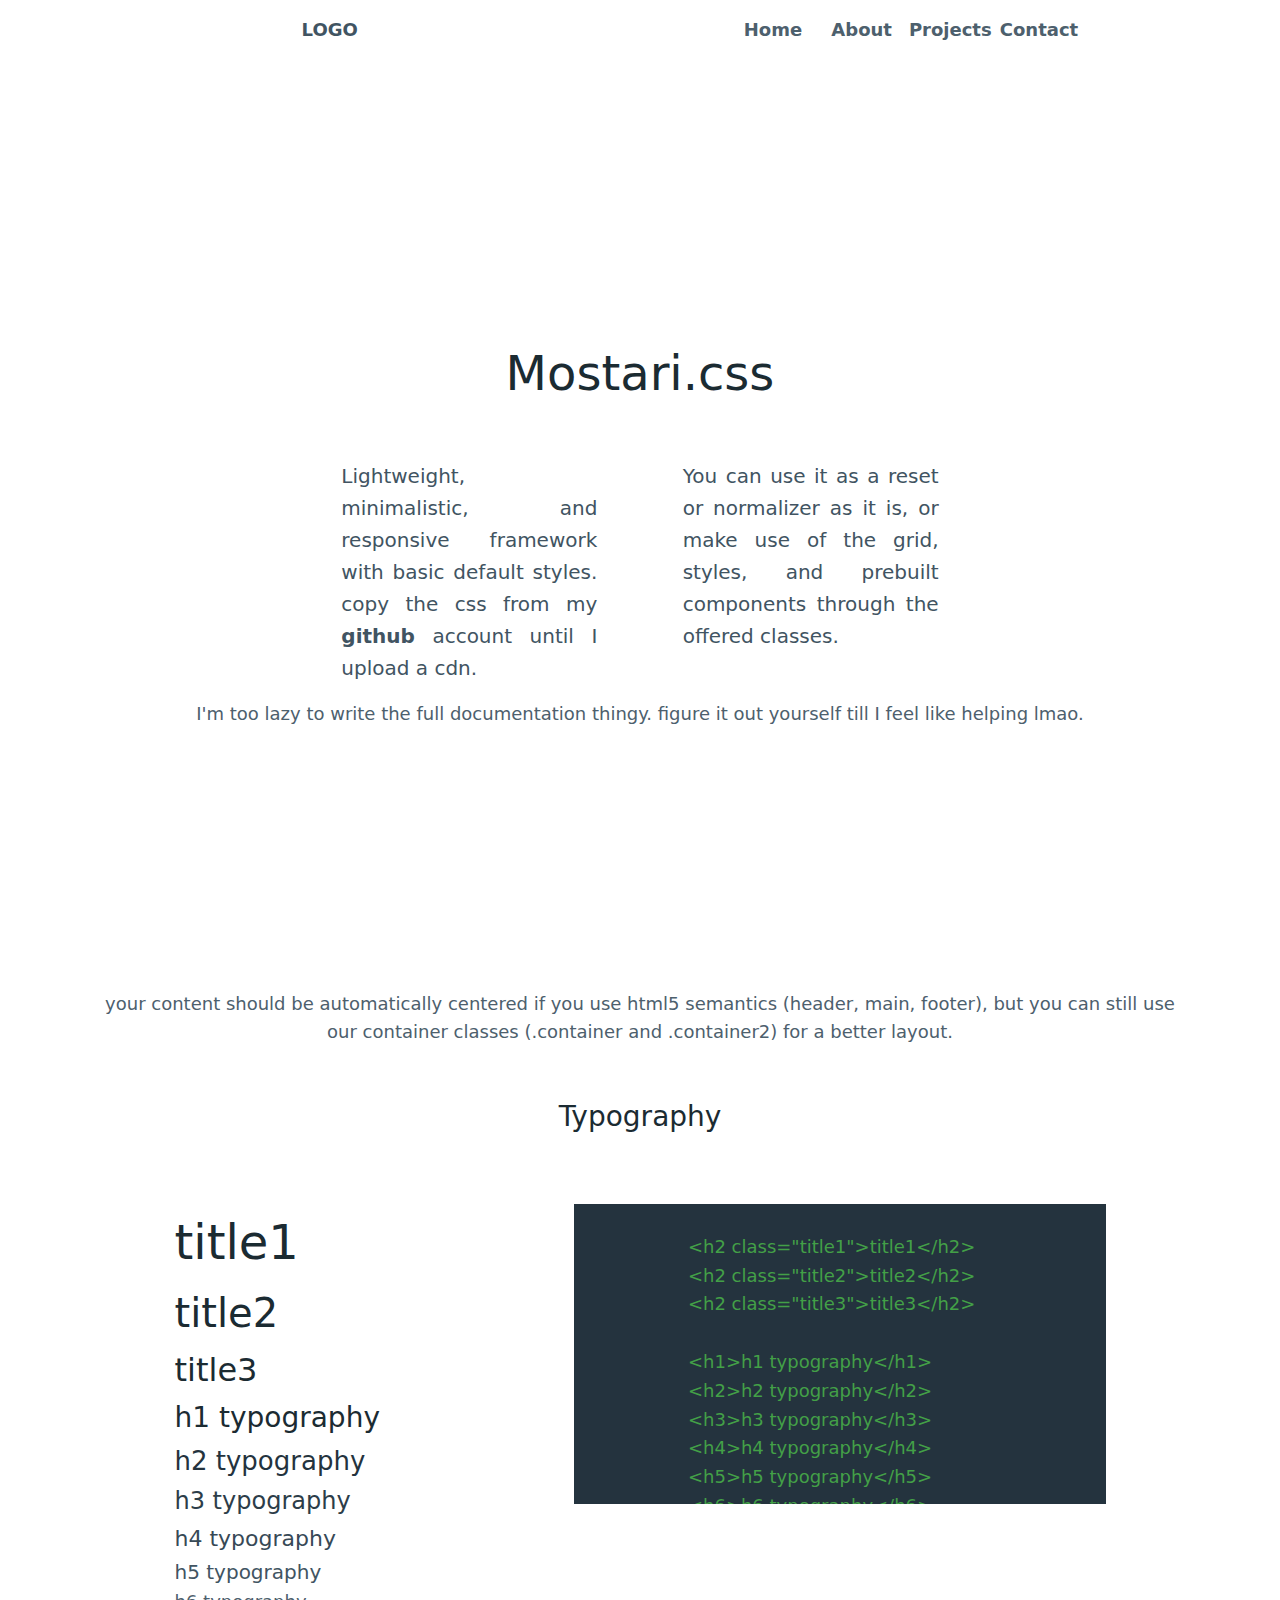
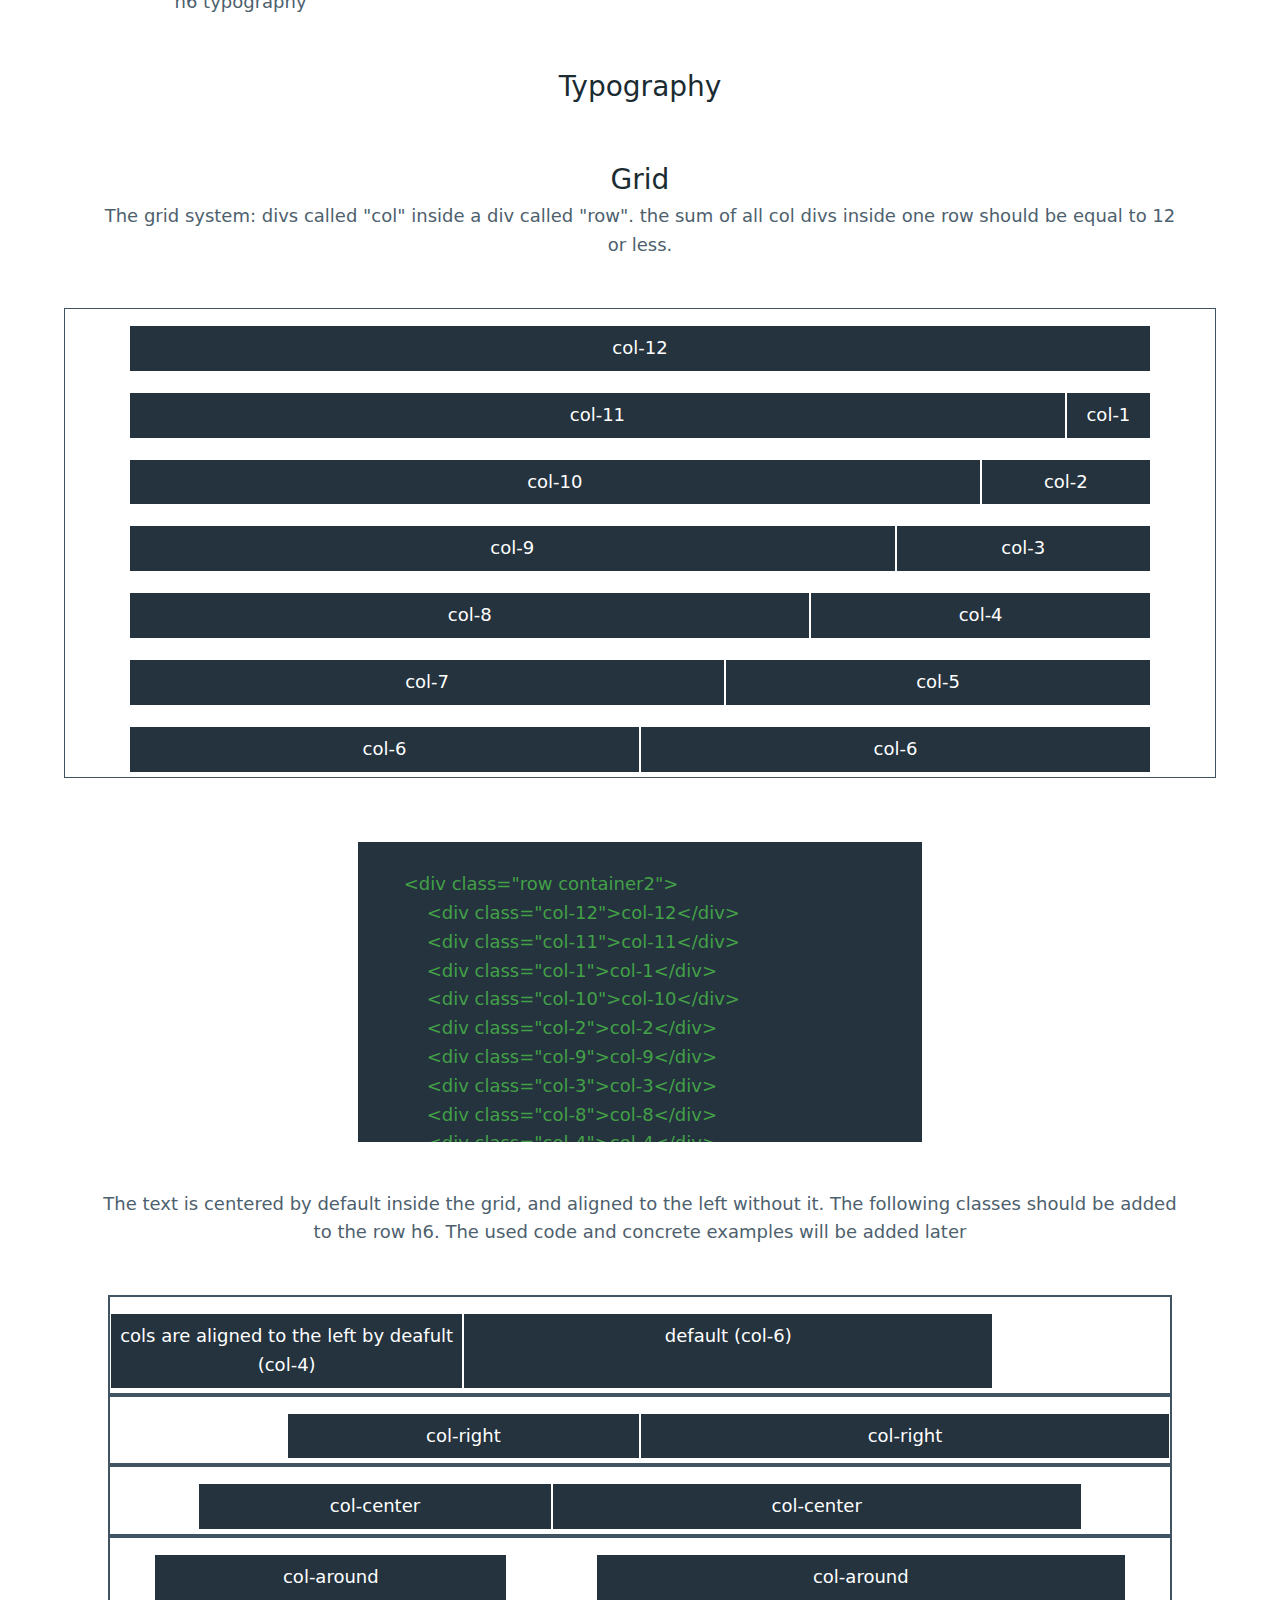
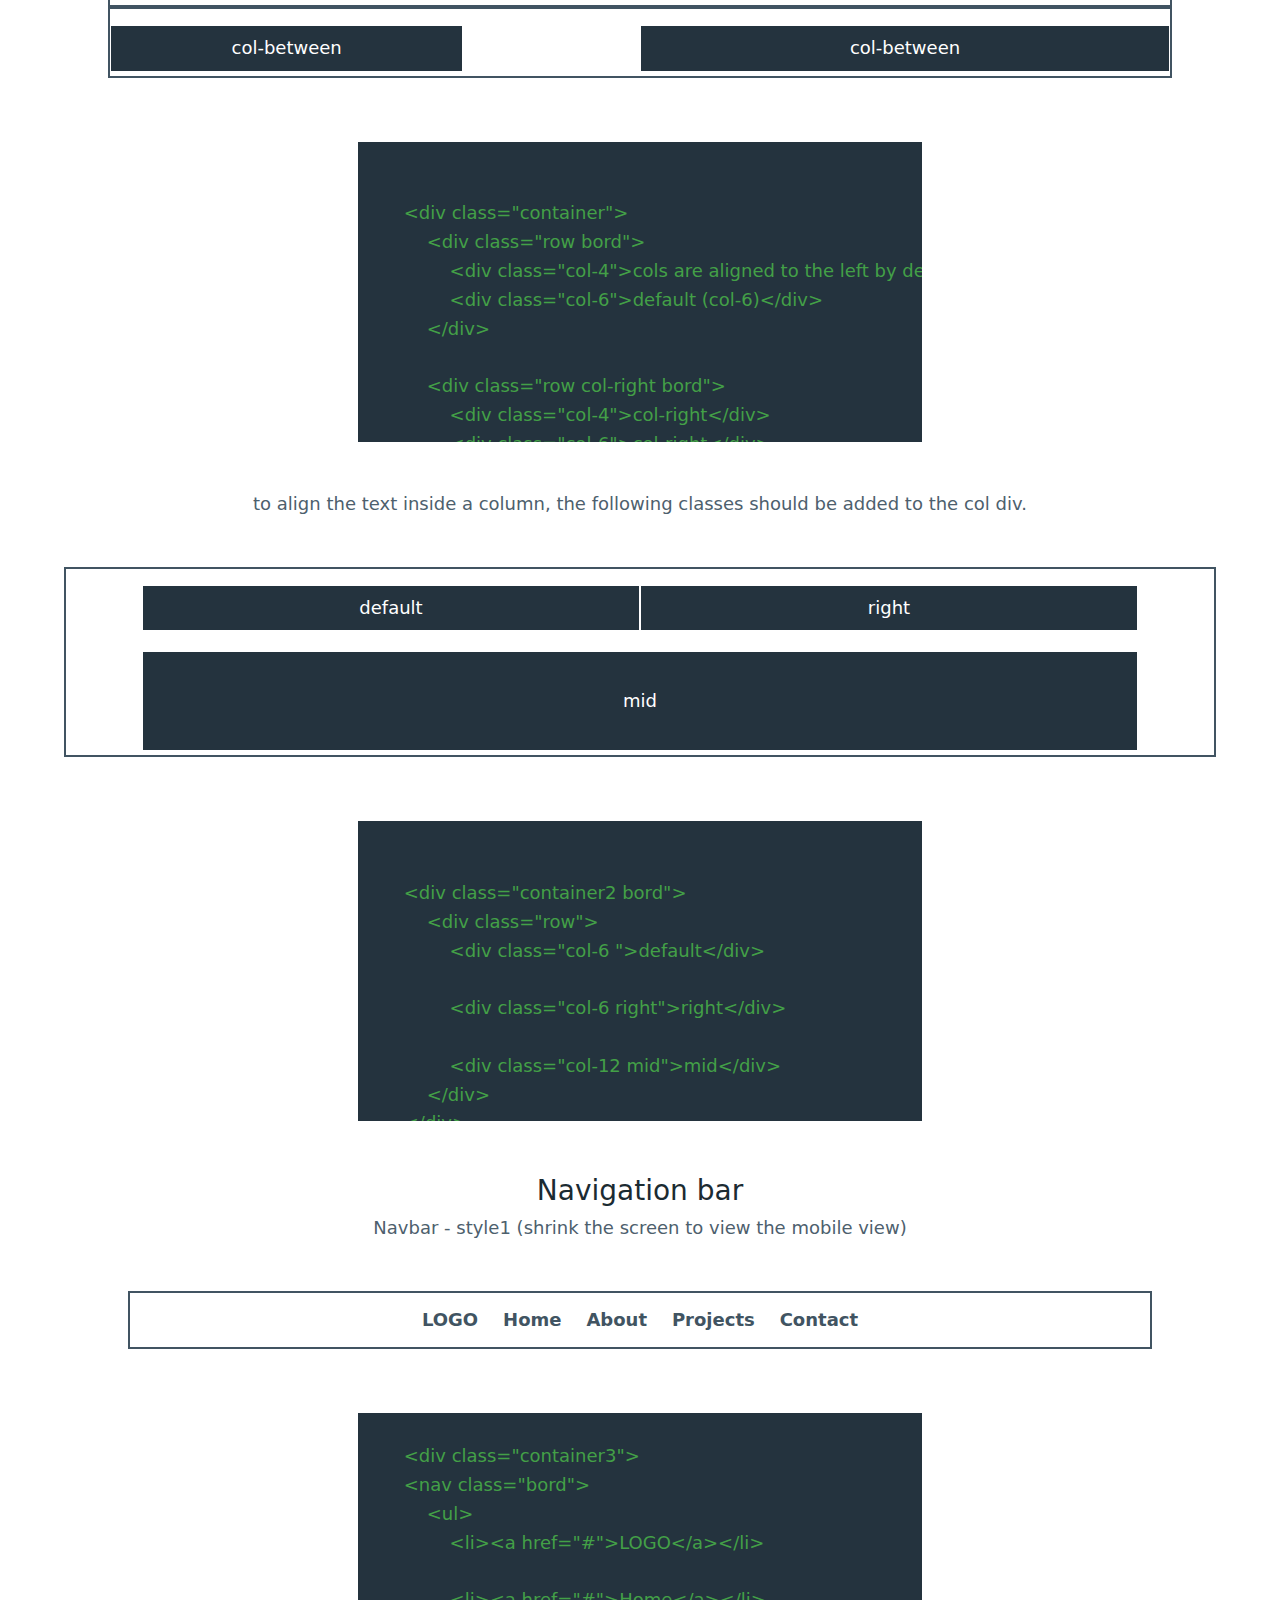
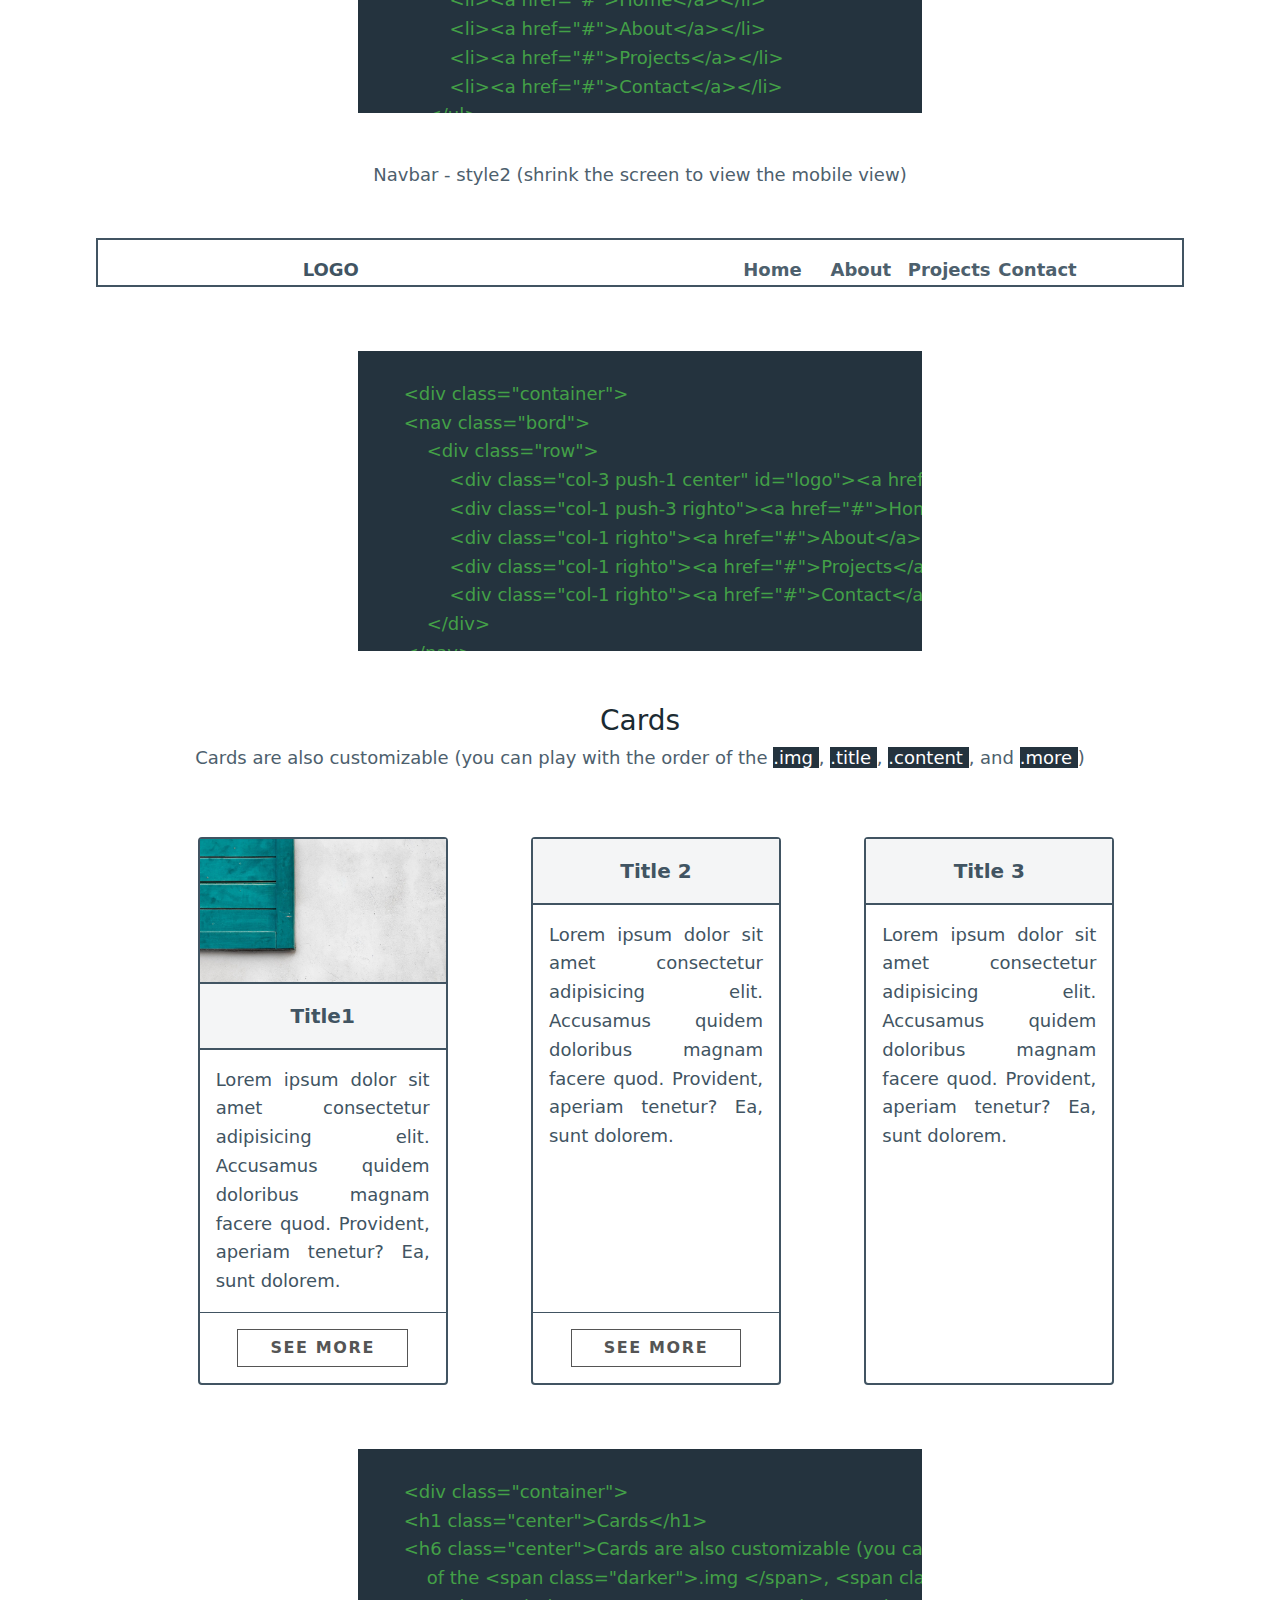
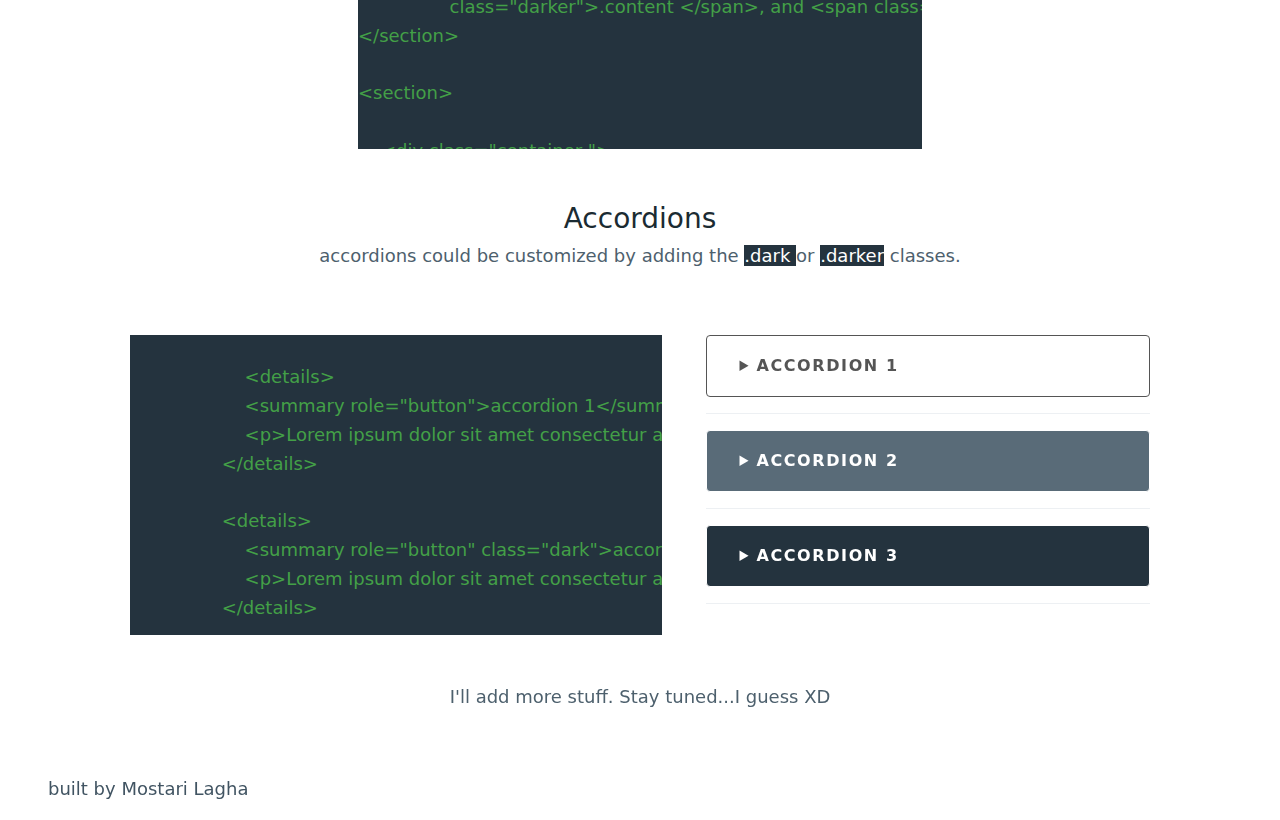
<file: index.html>
<!DOCTYPE html>
<html lang="en">

<head>
    <meta charset="UTF-8">
    <link rel="stylesheet" href="style.css">
    <meta name="viewport" content="width=device-width, initial-scale=1.0">
    <title>mostari.css</title>
</head>

<body>


    <div class="container2">
        <nav>
            <div class="row">
                <div class="col-3 push-1 center" id="logo"><a href="#">LOGO</a></div>
                <div class="col-1 push-3 righto"><a href="#">Home</a></div>
                <div class="col-1 righto"><a href="#">About</a></div>
                <div class="col-1 righto"><a href="#">Projects</a></div>
                <div class="col-1 righto"><a href="#">Contact</a></div>
            </div>
        </nav>
    </div>





    <br>

    <main class="container">

        <section>
            <div class="hero">
                <h1 class="title1 ">Mostari.css</h1>

                <div class="row  container2 col-center">

                    <div class="col-3">
                        <h5>Lightweight, minimalistic, and responsive framework with basic default styles. copy the css
                            from
                            my <a href="#">github</a> account until I upload a cdn.</h5>
                    </div>
                    <div class="col-3 push-1">
                        <h5> You can use it as a reset or normalizer as it is, or make use of the grid, styles, and
                            prebuilt
                            components through the offered classes.</h5>
                    </div>

                    <div class="col-12 center">
                        <h6>I'm too lazy to write the full documentation thingy. figure it out yourself till I feel
                            like helping
                            lmao.</h6>
                    </div>

                </div>
            </div>
        </section>


        <section>
            <div class="container center">


                <h6>your content should be automatically centered if you use html5 semantics (header, main,
                    footer), but you can still use our container classes (.container and .container2) for a better
                    layout.
                </h6>

            </div>
        </section>

        <section>
            <div class="container">
                <h1 class="center">Typography</h1>
        </section>

        <section>
            <div class="container">
                <div class="row col-around">
                    <div class="col-3">
                        <h2 class="title1">title1</h2>
                        <h2 class="title2">title2</h2>
                        <h2 class="title3">title3</h2>

                        <h1>h1 typography</h1>
                        <h2>h2 typography</h2>
                        <h3>h3 typography</h3>
                        <h4>h4 typography</h4>
                        <h5>h5 typography</h5>
                        <h6>h6 typography</h6>
                    </div>
                    <div class="col-6">
                        <pre>
                 <code>
                    &lt;h2 class=&quot;title1&quot;&gt;title1&lt;/h2&gt;
                    &lt;h2 class=&quot;title2&quot;&gt;title2&lt;/h2&gt;
                    &lt;h2 class=&quot;title3&quot;&gt;title3&lt;/h2&gt;
            
                    &lt;h1&gt;h1 typography&lt;/h1&gt;
                    &lt;h2&gt;h2 typography&lt;/h2&gt;
                    &lt;h3&gt;h3 typography&lt;/h3&gt;
                    &lt;h4&gt;h4 typography&lt;/h4&gt;
                    &lt;h5&gt;h5 typography&lt;/h5&gt;
                    &lt;h6&gt;h6 typography&lt;/h6&gt;
                 </code>
                  </pre>
                    </div>
                </div>
            </div>
        </section>


        <section>
            <div class="container">
                <h1 class="center">Typography</h1>
        </section>

    
        <section>


        </section>

        <section>
            <div class="container">
                <h1 class="center">Grid</h1>
                <h6 class="center">The grid system: divs called "col" inside a div called "row".
                    the sum of all col divs inside one row should be equal to 12 or less.
                </h6>
        </section>
        <section>
            <div class="row ex1 container2">
                <div class="col-12 ex">col-12</div>
                <div class="col-11 ex">col-11</div>
                <div class="col-1 ex">col-1</div>
                <div class="col-10 ex">col-10</div>
                <div class="col-2 ex">col-2</div>
                <div class="col-9 ex">col-9</div>
                <div class="col-3 ex">col-3</div>
                <div class="col-8 ex">col-8</div>
                <div class="col-4 ex">col-4</div>
                <div class="col-7 ex">col-7</div>
                <div class="col-5 ex">col-5</div>
                <div class="col-6 ex">col-6</div>
                <div class="col-6 ex">col-6</div>
            </div>
        </section>

        <section class="row col-center">

            <pre class="col-6">
    <code>
        &lt;div class=&quot;row container2&quot;&gt;
            &lt;div class=&quot;col-12&quot;&gt;col-12&lt;/div&gt;
            &lt;div class=&quot;col-11&quot;&gt;col-11&lt;/div&gt;
            &lt;div class=&quot;col-1&quot;&gt;col-1&lt;/div&gt;
            &lt;div class=&quot;col-10&quot;&gt;col-10&lt;/div&gt;
            &lt;div class=&quot;col-2&quot;&gt;col-2&lt;/div&gt;
            &lt;div class=&quot;col-9&quot;&gt;col-9&lt;/div&gt;
            &lt;div class=&quot;col-3&quot;&gt;col-3&lt;/div&gt;
            &lt;div class=&quot;col-8&quot;&gt;col-8&lt;/div&gt;
            &lt;div class=&quot;col-4&quot;&gt;col-4&lt;/div&gt;
            &lt;div class=&quot;col-7&quot;&gt;col-7&lt;/div&gt;
            &lt;div class=&quot;col-5&quot;&gt;col-5&lt;/div&gt;
            &lt;div class=&quot;col-6&quot;&gt;col-6&lt;/div&gt;
            &lt;div class=&quot;col-6&quot;&gt;col-6&lt;/div&gt;
        &lt;/div&gt;
    </code>
</pre>
        </section>

        <section>
            <div class="container">
                <h6 class="center">The text is centered by default inside the grid, and aligned to the left without it.

                    The following classes should be added to the row h6.

                    The used code and concrete examples will be added later
                </h6>
        </section>
        <section>
            <div class="container">
                <div class="row bord">
                    <div class="col-4 ex">cols are aligned to the left by deafult (col-4)</div>
                    <div class="col-6 ex">default (col-6)</div>
                </div>

                <div class="row col-right bord">
                    <div class="col-4 ex">col-right</div>
                    <div class="col-6 ex">col-right</div>
                </div>


                <div class="row col-center bord">
                    <div class="col-4 ex">col-center</div>
                    <div class="col-6 ex">col-center</div>
                </div>

                <div class="row col-around bord">
                    <div class="col-4 ex">col-around</div>
                    <div class="col-6 ex">col-around</div>
                </div>

                <div class="row col-between bord">
                    <div class="col-4 ex">col-between</div>
                    <div class="col-6 ex">col-between</div>

                </div>
            </div>
            </div>
        </section>

        <section class="row col-center">

            <pre class="col-6">
    <code>
       
        &lt;div class=&quot;container&quot;&gt;
            &lt;div class=&quot;row bord&quot;&gt;
                &lt;div class=&quot;col-4&quot;&gt;cols are aligned to the left by deafult (col-4)&lt;/div&gt;
                &lt;div class=&quot;col-6&quot;&gt;default (col-6)&lt;/div&gt;
            &lt;/div&gt;

            &lt;div class=&quot;row col-right bord&quot;&gt;
                &lt;div class=&quot;col-4&quot;&gt;col-right&lt;/div&gt;
                &lt;div class=&quot;col-6&quot;&gt;col-right&lt;/div&gt;
            &lt;/div&gt;


            &lt;div class=&quot;row col-center bord&quot;&gt;
                &lt;div class=&quot;col-4&quot;&gt;col-center&lt;/div&gt;
                &lt;div class=&quot;col-6&quot;&gt;col-center&lt;/div&gt;
            &lt;/div&gt;

            &lt;div class=&quot;row col-around bord&quot;&gt;
                &lt;div class=&quot;col-4&quot;&gt;col-around&lt;/div&gt;
                &lt;div class=&quot;col-6&quot;&gt;col-around&lt;/div&gt;
            &lt;/div&gt;

            &lt;div class=&quot;row col-between bord&quot;&gt;
                &lt;div class=&quot;col-4&quot;&gt;col-between&lt;/div&gt;
                &lt;div class=&quot;col-6&quot;&gt;col-between&lt;/div&gt;

            &lt;/div&gt;
        &lt;/div&gt;
        &lt;/div&gt;

    </code>
</pre>
        </section>


        <section>
            <div class="container">
                <h6 class="center">to align the text inside a column, the following classes should be added to the col
                    div.
                </h6>
        </section>
        <section>
            <div class="container2 bord">
                <div class="row">
                    <div class="col-6  ex">default</div>

                    <div class="col-6 right ex">right</div>

                    <div class="col-12 mid ex">mid</div>
                </div>
            </div>
            </div>
        </section>


        <section class="row col-center">

            <pre class="col-6">
    <code>
       
        &lt;div class=&quot;container2 bord&quot;&gt;
            &lt;div class=&quot;row&quot;&gt;
                &lt;div class=&quot;col-6 &quot;&gt;default&lt;/div&gt;

                &lt;div class=&quot;col-6 right&quot;&gt;right&lt;/div&gt;

                &lt;div class=&quot;col-12 mid&quot;&gt;mid&lt;/div&gt;
            &lt;/div&gt;
        &lt;/div&gt;
        &lt;/div&gt;

    </code>
</pre>
        </section>





        <section>
            <div class="container">
                <h1 class="center">Navigation bar</h1>
                <h6 class="center">Navbar - style1 (shrink the screen to view the mobile view) </h6>
        </section>

        <section>
            <div class="container3">
                <nav class="bord">
                    <ul>
                        <li><a href="#">LOGO</a></li>

                        <li><a href="#">Home</a></li>
                        <li><a href="#">About</a></li>
                        <li><a href="#">Projects</a></li>
                        <li><a href="#">Contact</a></li>
                    </ul>
                </nav>
            </div>
        </section>

        <section class="row col-center">

            <pre class="col-6">
    <code>
        &lt;div class=&quot;container3&quot;&gt;
        &lt;nav class=&quot;bord&quot;&gt;
            &lt;ul&gt;
                &lt;li&gt;&lt;a href=&quot;#&quot;&gt;LOGO&lt;/a&gt;&lt;/li&gt;

                &lt;li&gt;&lt;a href=&quot;#&quot;&gt;Home&lt;/a&gt;&lt;/li&gt;
                &lt;li&gt;&lt;a href=&quot;#&quot;&gt;About&lt;/a&gt;&lt;/li&gt;
                &lt;li&gt;&lt;a href=&quot;#&quot;&gt;Projects&lt;/a&gt;&lt;/li&gt;
                &lt;li&gt;&lt;a href=&quot;#&quot;&gt;Contact&lt;/a&gt;&lt;/li&gt;
            &lt;/ul&gt;
        &lt;/nav&gt;
    &lt;/div&gt;
    </code>
</pre>
        </section>



        <section>
            <div class="container">
                <h6 class="center">Navbar - style2 (shrink the screen to view the mobile view) </h6>
        </section>

        <section>
            <div class="container">
                <nav class="bord">
                    <div class="row">
                        <div class="col-3 push-1 center" id="logo"><a href="#">LOGO</a></div>
                        <div class="col-1 push-3 righto"><a href="#">Home</a></div>
                        <div class="col-1 righto"><a href="#">About</a></div>
                        <div class="col-1 righto"><a href="#">Projects</a></div>
                        <div class="col-1 righto"><a href="#">Contact</a></div>
                    </div>
                </nav>
            </div>
        </section>

        <section class="row col-center">

            <pre class="col-6">
    <code>
        &lt;div class=&quot;container&quot;&gt;
        &lt;nav class=&quot;bord&quot;&gt;
            &lt;div class=&quot;row&quot;&gt;
                &lt;div class=&quot;col-3 push-1 center&quot; id=&quot;logo&quot;&gt;&lt;a href=&quot;#&quot;&gt;LOGO&lt;/a&gt;&lt;/div&gt;
                &lt;div class=&quot;col-1 push-3 righto&quot;&gt;&lt;a href=&quot;#&quot;&gt;Home&lt;/a&gt;&lt;/div&gt;
                &lt;div class=&quot;col-1 righto&quot;&gt;&lt;a href=&quot;#&quot;&gt;About&lt;/a&gt;&lt;/div&gt;
                &lt;div class=&quot;col-1 righto&quot;&gt;&lt;a href=&quot;#&quot;&gt;Projects&lt;/a&gt;&lt;/div&gt;
                &lt;div class=&quot;col-1 righto&quot;&gt;&lt;a href=&quot;#&quot;&gt;Contact&lt;/a&gt;&lt;/div&gt;
            &lt;/div&gt;
        &lt;/nav&gt;
    &lt;/div&gt;
    </code>
</pre>
        </section>


        <section>
            <div class="container">
                <h1 class="center">Cards</h1>
                <h6 class="center">Cards are also customizable (you can play with the order
                    of the <span class="darker">.img </span>, <span class="darker">.title </span> , <span
                        class="darker">.content </span>, and <span class="darker">.more </span> )</h6>
        </section>

        <section>

            <div class="container2 ">
                <div class="row col-around">

                    <div class="card col-3">
                        <div class="img"><img src="batta2.jpeg" alt=""></div>
                        <div class="title">Title1</div>
                        <div class="content">
                            Lorem ipsum dolor sit amet consectetur adipisicing elit. Accusamus quidem doloribus magnam
                            facere quod. Provident, aperiam tenetur? Ea, sunt dolorem.
                        </div>
                        <div class="more"><button>see more</button></div>
                    </div>

                    <div class="card col-3">
                        <div class="title">Title 2</div>
                        <div class="content">
                            Lorem ipsum dolor sit amet consectetur adipisicing elit. Accusamus quidem doloribus magnam
                            facere quod. Provident, aperiam tenetur? Ea, sunt dolorem.
                        </div>
                        <div class="more"><button>see more</button></div>
                    </div>

                    <div class="card col-3">
                        <div class="title">Title 3</div>
                        <div class="content">
                            Lorem ipsum dolor sit amet consectetur adipisicing elit. Accusamus quidem doloribus magnam
                            facere quod. Provident, aperiam tenetur? Ea, sunt dolorem.
                        </div>
                    </div>
                </div>
        </section>




        <section class="row col-center">

            <pre class="col-6">
    <code>
        &lt;div class=&quot;container&quot;&gt;
        &lt;h1 class=&quot;center&quot;&gt;Cards&lt;/h1&gt;
        &lt;h6 class=&quot;center&quot;&gt;Cards are also customizable (you can play with the order
            of the &lt;span class=&quot;darker&quot;&gt;.img &lt;/span&gt;, &lt;span class=&quot;darker&quot;&gt;.title &lt;/span&gt; , &lt;span
                class=&quot;darker&quot;&gt;.content &lt;/span&gt;, and &lt;span class=&quot;darker&quot;&gt;.more &lt;/span&gt; )&lt;/h6&gt;
&lt;/section&gt;

&lt;section&gt;

    &lt;div class=&quot;container &quot;&gt;
        &lt;div class=&quot;row col-center&quot;&gt;

            &lt;div class=&quot;card col-3&quot;&gt;
                &lt;div class=&quot;img&quot;&gt;&lt;img src=&quot;batta2.jpeg&quot; alt=&quot;&quot;&gt;&lt;/div&gt;
                &lt;div class=&quot;title&quot;&gt;Title1&lt;/div&gt;
                &lt;div class=&quot;content&quot;&gt;
                    Lorem ipsum dolor sit amet consectetur adipisicing elit. Accusamus quidem doloribus magnam
                    facere quod. Provident, aperiam tenetur? Ea, sunt dolorem.
                &lt;/div&gt;
                &lt;div class=&quot;more&quot;&gt;&lt;button&gt;see more&lt;/button&gt;&lt;/div&gt;
            &lt;/div&gt;

            &lt;div class=&quot;card col-3&quot;&gt;
                &lt;div class=&quot;title&quot;&gt;Title 2&lt;/div&gt;
                &lt;div class=&quot;content&quot;&gt;
                    Lorem ipsum dolor sit amet consectetur adipisicing elit. Accusamus quidem doloribus magnam
                    facere quod. Provident, aperiam tenetur? Ea, sunt dolorem.
                &lt;/div&gt;
                &lt;div class=&quot;more&quot;&gt;&lt;button&gt;see more&lt;/button&gt;&lt;/div&gt;
            &lt;/div&gt;

            &lt;div class=&quot;card col-3&quot;&gt;
                &lt;div class=&quot;title&quot;&gt;Title 3&lt;/div&gt;
                &lt;div class=&quot;content&quot;&gt;
                    Lorem ipsum dolor sit amet consectetur adipisicing elit. Accusamus quidem doloribus magnam
                    facere quod. Provident, aperiam tenetur? Ea, sunt dolorem.
                &lt;/div&gt;
            &lt;/div&gt;
        &lt;/div&gt;
    </code>
</pre>
        </section>



        <section>
            <div class="container">
                <h1 class="center">Accordions</h1>
                <h6 class="center"> accordions could be customized by adding the <span class="darker">.dark </span> or
                    <span class="darker"> .darker</span> classes. </h6>
        </section>



        <section>
            <div class="container">
                <div class="row col-around">

                    <div class="col-6">
                        <pre>
                 <code>
                    &lt;details&gt;
                    &lt;summary role=&quot;button&quot;&gt;accordion 1&lt;/summary&gt;
                    &lt;p&gt;Lorem ipsum dolor sit amet consectetur adipisicing elit. Iure, dolorum.&lt;/p&gt;
                &lt;/details&gt;

                &lt;details&gt;
                    &lt;summary role=&quot;button&quot; class=&quot;dark&quot;&gt;accordion 2&lt;/summary&gt;
                    &lt;p&gt;Lorem ipsum dolor sit amet consectetur adipisicing elit. Iure, dolorum.&lt;/p&gt;
                &lt;/details&gt;

                &lt;details&gt;
                    &lt;summary role=&quot;button&quot; class=&quot;darker&quot;&gt;accordion 3&lt;/summary&gt;
                    &lt;p&gt;Lorem ipsum dolor sit amet consectetur adipisicing elit. Iure, dolorum.&lt;/p&gt;
                &lt;/details&gt;
                 </code>
                  </pre>
                    </div>


                    <div class="col-5">
                        <details>
                            <summary role="button">accordion 1</summary>
                            <p>Lorem ipsum dolor sit amet consectetur adipisicing elit. Iure, dolorum.</p>
                        </details>

                        <details>
                            <summary role="button" class="dark">accordion 2</summary>
                            <p>Lorem ipsum dolor sit amet consectetur adipisicing elit. Iure, dolorum.</p>
                        </details>

                        <details>
                            <summary role="button" class="darker">accordion 3</summary>
                            <p>Lorem ipsum dolor sit amet consectetur adipisicing elit. Iure, dolorum.</p>
                        </details>
                    </div>
             
                </div>
            </div>
        </section>


        <section>
            <div class="container2 center">
                <h6>I'll add more stuff. Stay tuned...I guess XD</h6>

            </div>

        </section>


    </main>

    <footer>
        built by Mostari Lagha

    </footer>

</body>

</html>
</file>
<file: style.css>
/* this framework was influenced by many other frameworks like pico, classless, skeleton, bootstrap, and materialize. */

/* reset */

*,
*::before,
*::after {
  box-sizing: border-box;
  background-repeat: no-repeat;

  margin: 0;
  padding: 0;
  font: inherit;

  text-decoration: none;
  color: inherit;
}



img,
video,
svg,
picture {
  max-width: 100%;
  height: auto;
  border-style: none;
  display: block;
}

/* if smth goes wrong check out these  */
a {
  font-weight: bold;
}

li {
  margin: 1rem;

}



/* typography */


.title1 {
  font-size: 3rem;
  color: #1b2b32;

}

.title2 {
  font-size: 2.5rem;
  color: #1b2b32;
}

.title3 {
  font-size: 2rem;
  color: #1b2b32;
}


h1 {
  font-size: 1.75rem;
  color: #1b2b32;
}

h2 {

  font-size: 1.625rem;
  color: #24333e;
}

h3 {

  font-size: 1.5rem;
  color: #2c3d49;
}

h4 {

  font-size: 1.375rem;
  color: #374956;
}

h5 {
  font-size: 1.25rem;
  color: #415462;
}

h6 {

  font-size: 1.125rem;
  color: #4d606d;
}








/* body and semantics */

main {
  display: block;

}

body {
  width: 100%;
  margin: 0;
  font-family: system-ui, sans-serif;
  font-size: 1.125rem;
  line-height: 1.6;
  font-weight: 400;
  color: hsl(205, 20%, 32%);
  padding: 0 2rem;
  justify-content: center;
}

body>header,
body>main,
body>footer {
  width: 100%;
  margin-inline: auto;
  text-align: justify;
  padding-inline: 1rem;

}

main {
  margin-bottom: 4rem;
}

footer {
  margin-bottom: 1rem;

}



/* Containers  */

.container {
  width: 100%;
  margin-inline: auto;
  padding-inline: 4rem;

}


.container2 {
  width: 100%;
  margin-inline: auto;
  padding-inline: 6rem;

}

.container3 {
  width: 100%;
  margin-inline: auto;
  padding-inline: 13rem;
  text-align: center;

}


section {
  margin-block: 3rem;
}





/* components */

/* buttons */

.button,
button,
input[type="submit"],
input[type="reset"],
input[type="button"],
[role="button"] {
  padding: 0 2rem;
  color: #555;
  text-align: center;
  font-size: 1rem;
  font-weight: 700;
  line-height: 2.25rem;
  letter-spacing: .1rem;
  text-transform: uppercase;
  border: 1px solid;
  cursor: pointer;
  box-sizing: border-box;
  background-color: transparent;
}



.button:hover,
button:hover,
input[type="submit"]:hover,
input[type="reset"]:hover,
input[type="button"]:hover,
.button:focus,
button:focus,
input[type="submit"]:focus,
input[type="reset"]:focus,
input[type="button"]:focus {
  color: #333;
  border-color: #888;
  outline: 0;

}

.btn1 {
  background-color: #24333e;
  color: white;

}



.btn1:hover {
  background-color: #fff;
}



/* cards */

.card {
  align-content: center;
  border: solid 2px;
  margin-inline-start: 0;
  margin-inline-end: 0;
  padding: 0;
  margin-left: 2rem;
  display: flex;
  flex-direction: column;
  border-radius: .25rem;
}

.card>.content {
  padding: 1rem 1rem;
}

.card>.title {
  border-bottom: solid 2px;
  background-color: #f4f5f6;
  text-align: center;
  padding: 1rem 1rem;
  font-size: 1.25rem;
  color: #415462;
  font-weight: 700;
}

.card>.more {
  border-top: solid 1px;
  align-items: center;
  text-align: center;
  padding: 1rem 1rem;
  margin-top: auto;
}

.card>.img {
  border-bottom: solid 2px;
  background-color: #f4f5f6;
  align-items: center;
  text-align: center;
}


/* code */

pre{
  color: #43a047;
  background-color: #24333e; 
  overflow-y: scroll;
  max-height: 300px;

}





/* accordions */


 details {
  display: block;
  margin-bottom: 1rem;
  padding-bottom: 1rem;
  border-bottom: 1px solid hsl(205, 20%, 94%);

}


details p{
padding-top: 1rem;

}
details summary[role=button] {
  width: 100%;
  padding-block: .75rem;
  text-align: left;
  border-radius: .25rem;
} 



.dark{
 background-color:  #596B78;
 color: #fff;

}
.darker{
  background-color: #24333e ;
  color: #fff;
}




/* grid */




.row {
  display: flex;
  flex-wrap: wrap;
  margin-top: 0;
  margin-inline: 0.75rem;
  text-align: justify;

}

.row>* {
  box-sizing: border-box;
  flex-shrink: 0;
  width: 100%;
  max-width: 100%;
  margin-top: 1rem;
}

.col {
  flex: 1 0 0%
}


.col-1 {
  flex: 0 0 auto;
  width: 8.33333333%;
}

.col-2 {
  flex: 0 0 auto;
  width: 16.66666667%
}

.col-3 {
  flex: 0 0 auto;
  width: 25%
}

.col-4 {
  flex: 0 0 auto;
  width: 33.33333333%
}

.col-5 {
  flex: 0 0 auto;
  width: 41.66666667%
}

.col-6 {
  flex: 0 0 auto;
  width: 50%
}

.col-7 {
  flex: 0 0 auto;
  width: 58.33333333%
}

.col-8 {
  flex: 0 0 auto;
  width: 66.66666667%
}

.col-9 {
  flex: 0 0 auto;
  width: 75%
}

.col-10 {
  flex: 0 0 auto;
  width: 83.33333333%
}

.col-11 {
  flex: 0 0 auto;
  width: 91.66666667%
}

.col-12 {
  flex: 0 0 auto;
  width: 100%
}



.push-1 {
  margin-left: 8.33333333%
}

.push-2 {
  margin-left: 16.66666667%;
}

.push-3 {
  margin-left: 25%
}

.push-4 {
  margin-left: 33.33333333%
}

.push-5 {
  margin-left: 41.66666667%
}

.push-6 {
  margin-left: 50%
}

.push-7 {
  margin-left: 58.33333333%
}

.push-8 {
  margin-left: 66.66666667%
}

.push-9 {
  margin-left: 75%
}

.push-10 {
  margin-left: 83.33333333%
}

.push-11 {
  margin-left: 91.66666667%
}



/* ---------------------------------- */


.bord {
  border: 2px solid;
}


/* align rows */
/* !!!rows are aligned to the left by default!!! */


.row.col-right {
  justify-content: flex-end;
  /* Align columns to the right */
}


.row.col-center {
  justify-content: center;

  /* Align columns to the center */
}


.row.col-around {
  justify-content: space-around;
  /* Space around columns */
}

.row.col-between {
  justify-content: space-between;
  /* Space between columns */
}


/* alignment */

/* in the middle of the div */
.mid {
  display: flex;
  flex-direction: column;
  justify-content: center;
  align-items: center;
  height: 100px;
}

/* center */
.center {
  text-align: center;
}

/* right */
.right {
  text-align: right;
}






.hero {

  display: flex;
  flex-direction: column;
  justify-content: center;
  align-items: center;
  height: calc(100svh - 5rem);
  margin: 0;
  width: 100%;

}


.hero h1 {

  margin-bottom: 2rem;
}



.ex1 {
  margin-block: 3rem;
  border: solid 1px;
}

.ex {
  margin-bottom: .25rem;
  padding-block: .5rem;
  background-color: #24333e;
  color: white;

  text-align: center;
  border: solid 1px white;
}




/* 
I will add prebuilt nav, cards, and accordions soon. Stay tuned, and happy coding! */






@media (max-width: 992px) {

  body {
    font-size: 1rem;
  }

  .title1 {
    font-size: 2rem;
    color: #1b2b32;
  }

  .title2 {
    font-size: 1.875rem;
    color: #1b2b32;
  }

  .title3 {
    font-size: 1.75rem;
    color: #1b2b32;
  }

  h1 {
    font-size: 1.625rem;
    color: #1b2b32;
  }

  h2 {

    font-size: 1.5rem;
    color: #24333e;
  }

  h3 {

    font-size: 1.375rem;
    color: #2c3d49;
  }

  h4 {

    font-size: 1.25rem;
    color: #374956;
  }

  h5 {
    font-size: 1.125rem;
    color: #415462;
  }

  h6 {

    font-size: 1rem;
    color: #4d606d;
  }


}



@media (max-width: 992px) {

  .container {
    width: 100%;
    padding-inline: 2rem;
    margin-inline: auto;
  }

  .container2 {
    width: 100%;
    padding-inline: 4rem;
    margin-inline: auto;
  }

  .container3 {
    width: 100%;
    padding-inline: 4rem;
    margin-inline: auto;
  }

}

@media (min-width:992px) and (max-width: 1600px) and (orientation:landscape) {

  .container {
    width: 100%;
    padding-inline: 2rem;
    margin-inline: auto;
  }

  .container2 {
    width: 100%;
    padding-inline: 4rem;
    margin-inline: auto;
  }

  .container3 {
    width: 100%;
    padding-inline: 4rem;
    margin-inline: auto;
  }

}




@media (max-width: 992px) {

  .col-1,
  .col-2,
  .col-3,
  .col-4,
  .col-5,
  .col-6,
  .col-7,
  .col-8,
  .col-9,
  .col-10,
  .col-11,
  .col-12 {
    flex: 0 0 auto;
    width: 100%;
  }

  .push-1,
  .push-2,
  .push-3,
  .push-4,
  .push-5,
  .push-6,
  .push-7,
  .push-8,
  .push-9,
  .push-10,
  .push-11 {
    margin-left: 0;
  }



  .card {
    align-content: center;
    margin-left: 0;
 
  }
  


}




/* use + to select the first col-1 only, and > to select whatever is nested under smth, and ~ to select everything 
with the same class under smth. */


.righto {
  text-align: right;
}


/* navbar style 1 */

nav ul:first-child>li {
  display: inline-block;
  margin: 0;
  padding: 0.8rem .6rem;
}

@media (max-width: 992px) {
  nav ul:first-child {
    text-align: center;
  }

  nav ul:first-child>li:first-child:after {
    content: " \2261";
  }

  nav ul:first-child>li:not(:first-child):not(.sticky) {
    display: none;
  }

  nav ul:first-child:hover>li:not(:first-child):not(.sticky) {
    display: block;
    float: none !important;
    user-select: none;
    color: #415462;
  }
}

/* navbar style2 */

@media (max-width: 992px) {
  nav {
    user-select: none;
    color: #415462;
  }

  nav .col-1 {
    flex: 1 0 0%;
    text-align: center;
    margin-top: 0;
    user-select: none;
    color: #4d606d;
  }
}


@media (min-width:992px) and (max-width: 1600px) and (orientation:landscape) {
  nav {
    user-select: none;
    color: #415462;
  }

  nav .col-1 {

    text-align: center;

    user-select: none;
    color: #4d606d;
  }

}



@media (max-width: 992px) {
 [role="button"] {
  padding: 0 2rem;

  text-align: center;
  font-size: 1rem;
  font-weight: 400;
  line-height: 2rem;
  letter-spacing: 0;
  
}
}
</file>
